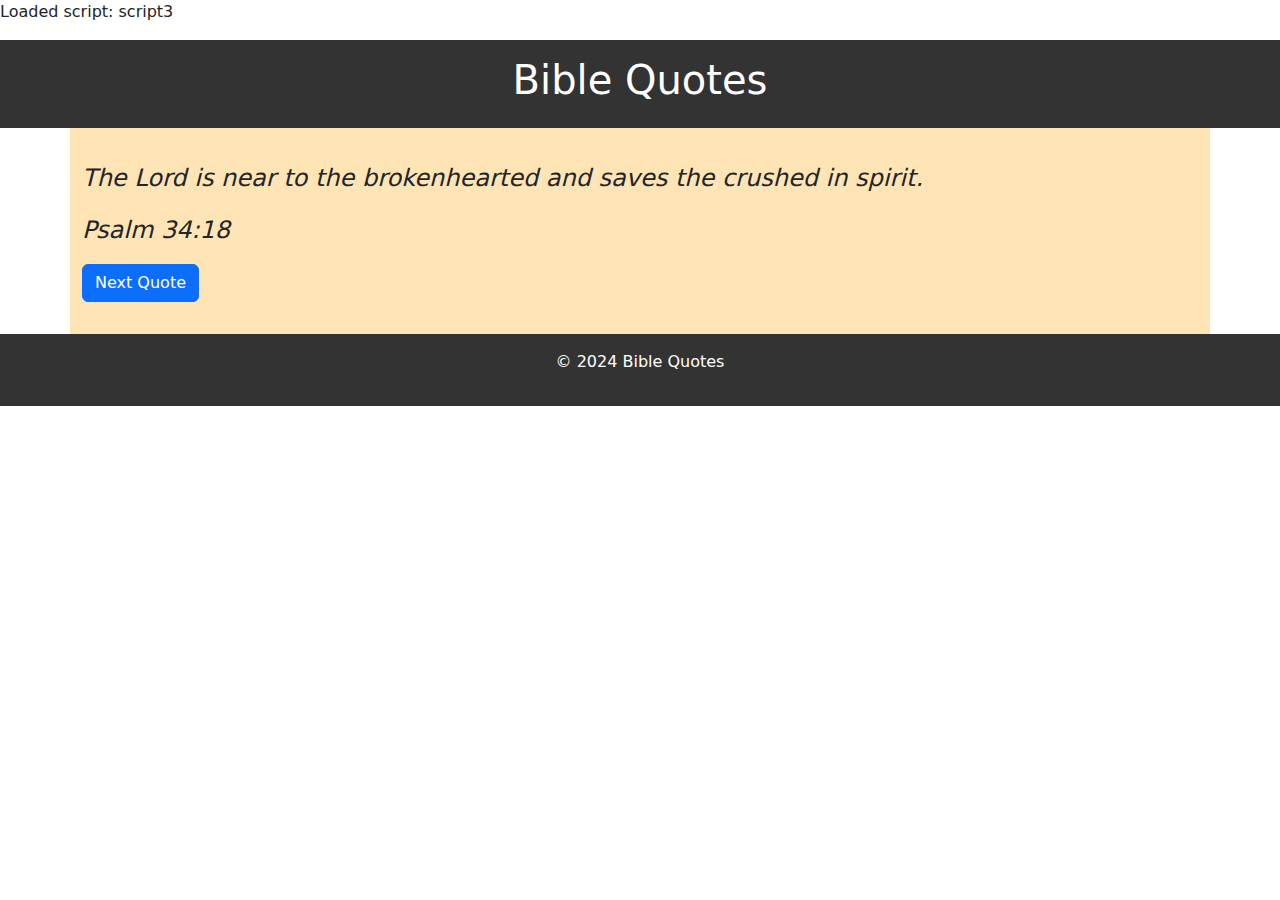
<file: index.html>
<!DOCTYPE html>
<html lang="en">
<head>
    <meta charset="UTF-8">
    <meta name="viewport" content="width=device-width, initial-scale=1.0">
<meta name="monetag" content="879e64fa9bbe5dd0d2901dc3342483ae">
<script id="aclib" type="text/javascript" src="//acscdn.com/script/aclib.js"></script>
<title>Bible Quotes</title>
    <link rel="stylesheet" href="https://cdn.jsdelivr.net/npm/bootstrap@5.1.3/dist/css/bootstrap.min.css">
    <style>
        header, footer {
            background-color: #333;
            color: #fff;
            padding: 1em;
            text-align: center;
        }
        .container {
            padding-top: 2em;
            padding-bottom: 2em;
        }
        .quote {
            font-size: 1.5em;
            font-style: italic;
        }
    </style>
    <script id="aclib" type="text/javascript" src="//acscdn.com/script/aclib.js"></script>
</head>
<body>
     <p id="scriptIndex"></p> <!-- This will show the selected script -->

    <!-- Script 1 -->
    <script id="script1" type="text/javascript">
        function script1() {
            aclib.runAutoTag({
                zoneId: 'y6d0kkyf7w',
            });
            document.getElementById("scriptIndex").innerText = "Loaded script: script1";
        }
    </script>

    <!-- Script 2 -->
    <script id="script2" type="text/javascript">
        function script2() {
            const script = document.createElement("script");
            script.src = "https://kulroakonsu.net/88/tag.min.js";
            script.setAttribute("data-zone", "129037");
            script.async = true;
            script.setAttribute("data-cfasync", "false");

            script.onload = function () {
                console.log("Monetag script loaded successfully");
            };

            script.onerror = function () {
                console.error("Failed to load Monetag script");
            };

            document.body.appendChild(script);
            document.getElementById("scriptIndex").innerText = "Loaded script: script2";
        }
    </script>
    
        <!-- Script 3 -->
    <script id="script3" type="text/javascript">
        function script3() {
            const script = document.createElement("script");
            script.src = "https://kulroakonsu.net/88/tag.min.js";
            script.setAttribute("data-zone", "129038");
            script.async = true;
            script.setAttribute("data-cfasync", "false");

            script.onload = function () {
                console.log("Monetag script loaded successfully");
            };

            script.onerror = function () {
                console.error("Failed to load Monetag script");
            };

            document.body.appendChild(script);
            document.getElementById("scriptIndex").innerText = "Loaded script: script3";
        }
    </script>
    
    
        <!-- Script 4 -->
    <script id="script4" type="text/javascript">
        function script4() {
            const script = document.createElement("script");
            script.src = "https://kulroakonsu.net/88/tag.min.js";
            script.setAttribute("data-zone", "129040");
            script.async = true;
            script.setAttribute("data-cfasync", "false");

            script.onload = function () {
                console.log("Monetag script loaded successfully");
            };

            script.onerror = function () {
                console.error("Failed to load Monetag script");
            };

            document.body.appendChild(script);
            document.getElementById("scriptIndex").innerText = "Loaded script: script4";
        }
    </script>
    
    
        <!-- Script 5 -->
    <script id="script5" type="text/javascript">
        function script5() {
            const script = document.createElement("script");
            script.src = "https://kulroakonsu.net/88/tag.min.js";
            script.setAttribute("data-zone", "129042");
            script.async = true;
            script.setAttribute("data-cfasync", "false");

            script.onload = function () {
                console.log("Monetag script loaded successfully");
            };

            script.onerror = function () {
                console.error("Failed to load Monetag script");
            };

            document.body.appendChild(script);
            document.getElementById("scriptIndex").innerText = "Loaded script: script5";
        }
    </script>
    
    
        <!-- Script 6 -->
    <script id="script6" type="text/javascript">
        function script6() {
            const script = document.createElement("script");
            script.src = "https://kulroakonsu.net/88/tag.min.js";
            script.setAttribute("data-zone", "129043");
            script.async = true;
            script.setAttribute("data-cfasync", "false");

            script.onload = function () {
                console.log("Monetag script loaded successfully");
            };

            script.onerror = function () {
                console.error("Failed to load Monetag script");
            };

            document.body.appendChild(script);
            document.getElementById("scriptIndex").innerText = "Loaded script: script6";
        }
    </script>

    <!-- Script 7 -->
    <script id="script7" type="text/javascript">
        function script7() {
            aclib.runAutoTag({
                zoneId: 'jaqsxoazg2',
            });
            document.getElementById("scriptIndex").innerText = "Loaded script: script7";
        }
    </script>
    
    

    <!-- Random Selection Logic -->
    <script>
        window.onload = function () {
            const scripts = ["script1", "script2","script3","script4","script5","script6","script7" ];
            const randomScript = scripts[Math.floor(Math.random() * scripts.length)];

            // Call the selected script function
            window[randomScript]();
        };
    </script>
    <header>
        <h1>Bible Quotes</h1>
    </header>
    <div class="container">
        <div class="quote" id="quote"></div>
        <button class="btn btn-primary" id="next-quote">Next Quote</button>
    </div>
    <footer>
        <p>&copy; 2024 Bible Quotes</p>
    </footer>
    <script src="https://cdn.jsdelivr.net/npm/bootstrap@5.1.3/dist/js/bootstrap.bundle.min.js"></script>
<script>
    const quotes = [
        { quote: "Love your neighbor as yourself.", book: "Mark 12:31" },
        { quote: "Do not be anxious about anything, but in every situation, by prayer and petition, with thanksgiving, present your requests to God.", book: "Philippians 4:6" },
        { quote: "And now these three remain: faith, hope and love. But the greatest of these is love.", book: "1 Corinthians 13:13" },
        { quote: "For God so loved the world that he gave his one and only Son, that whoever believes in him shall not perish but have eternal life.", book: "John 3:16" },
        { quote: "You are the light of the world. A city on a hill cannot be hidden.", book: "Matthew 5:14" },
        { quote: "I can do all things through Christ who strengthens me.", book: "Philippians 4:13" },
        { quote: "The Lord is my shepherd; I shall not want.", book: "Psalm 23:1" },
        { quote: "For I know the plans I have for you, declares the Lord, plans for welfare and not for evil, to give you a future and a hope.", book: "Jeremiah 29:11" },
        { quote: "The Lord is near to the brokenhearted and saves the crushed in spirit.", book: "Psalm 34:18" },
        { quote: "Therefore, if anyone is in Christ, he is a new creation. The old has passed away; behold, the new has come.", book: "2 Corinthians 5:17" }
    ];

    // Light color palette
    const lightColors = [
        '#F0F8FF', '#F5F5DC', '#FAFAD2', '#FFE4B5', '#FFFACD',
        '#F0E68C', '#E6E6FA', '#D3D3D3', '#E0FFFF', '#F8F8FF'
    ];

    // Select a random quote and a random light background color
    let randomQuote = quotes[Math.floor(Math.random() * quotes.length)];
    let randomColor = lightColors[Math.floor(Math.random() * lightColors.length)];

    // Apply the random background color to the container
    document.querySelector('.container').style.backgroundColor = randomColor;

    // Display the random quote and its reference
    document.getElementById("quote").innerHTML = `<p>${randomQuote.quote}</p><p>${randomQuote.book}</p>`;

    // Next quote button functionality
    document.getElementById("next-quote").addEventListener("click", () => {
        randomQuote = quotes[Math.floor(Math.random() * quotes.length)];
        randomColor = lightColors[Math.floor(Math.random() * lightColors.length)];

        // Apply the new random background color
        document.querySelector('.container').style.backgroundColor = randomColor;

        // Update the displayed quote
        document.getElementById("quote").innerHTML = `<p>${randomQuote.quote}</p><p>${randomQuote.book}</p>`;
    });
</script>

</body>
</html>
</file>
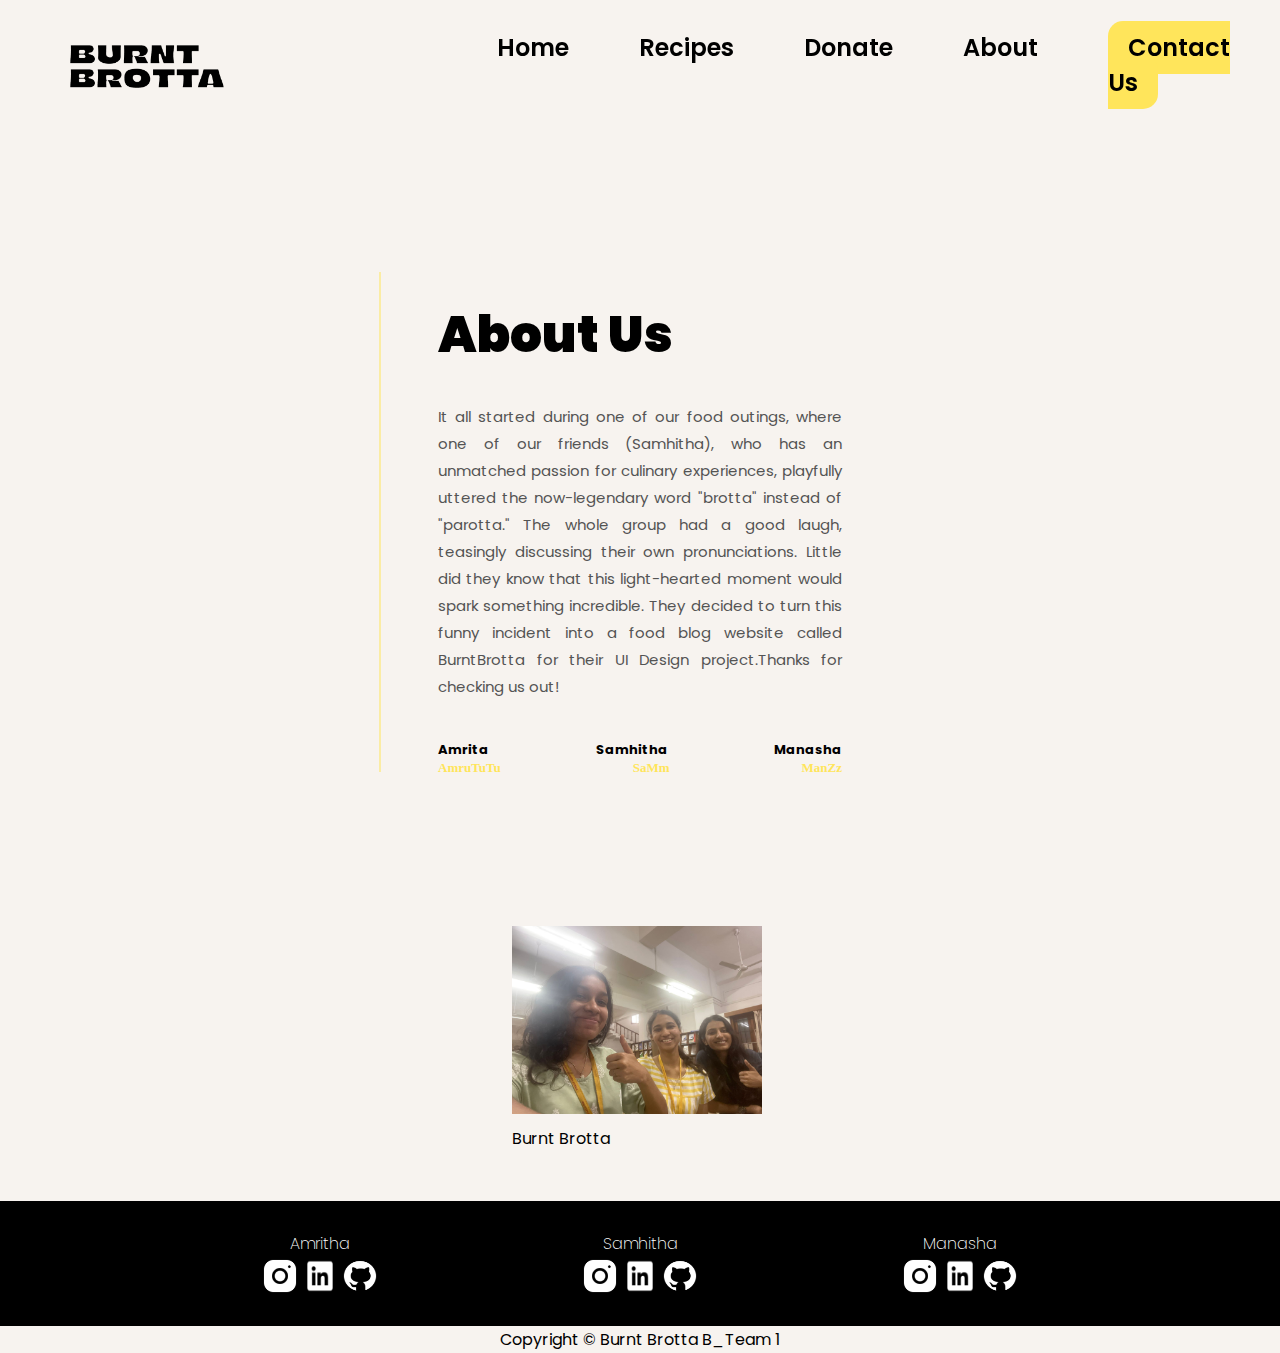
<file: aboutUs.html>
<html lang="en"></html>
<head>
    <meta charset="UTF-8"><meta name="viewport" content="width=device-width, initial-scale=1.0">
    <title>Burnt Brotta | About</title>
    <link rel="stylesheet" href="./CSS files/aboutUs.css">
    <link rel="stylesheet" href="https://cdnjs.cloudflare.com/ajax/libs/font-awesome/5.15.4/css/all.min.css">
    <link rel="preconnect" href="https://fonts.googleapis.com">
    <link rel="preconnect" href="https://fonts.gstatic.com" crossorigin>
    <link href="https://fonts.googleapis.com/css2?family=Climate+Crisis&family=Poppins:wght@400;500;600;700;900&display=swap" rel="stylesheet">
    <link rel="stylesheet" href="https://cdnjs.cloudflare.com/ajax/libs/font-awesome/5.15.3/css/all.min.css">
    <link rel="preconnect" href="https://fonts.googleapis.com">
<link rel="preconnect" href="https://fonts.gstatic.com" crossorigin>
<link href="https://fonts.googleapis.com/css2?family=Sacramento&display=swap" rel="stylesheet">
    <script id="aclib" type="text/javascript" src="//acscdn.com/script/aclib.js"></script>

</head>

<body>
    <script type="text/javascript">
    aclib.runAutoTag({
        zoneId: 'pnbhwgbxoz',
    });
</script>

  <!-- setting up the Mouse cursor -->
    <div class="circle"></div>
    <div class="circle"></div>
    <div class="circle"></div>
    <div class="circle"></div>
    <div class="circle"></div>
    <div class="circle"></div>
    <div class="circle"></div>
    <div class="circle"></div>
    <div class="circle"></div>
    <div class="circle"></div>
    <div class="circle"></div>
    <div class="circle"></div>
    <div class="circle"></div>
    <div class="circle"></div>
    

      <!-- NAVBAR -->
    <div id="navbar">
        <div class="logo"></div>
        <div class="menu">
            <ul>
                <li><a href="index.html">Home</a></li>
                <li><a href="catalog.html">Recipes</a></li>
                <li><a href="https://www.nofoodwaste.org/" target="_blank">Donate</a></li>
                <li><a href="aboutUs.html">About</a></li>
                <li><a href="index.html#contact" id="con">Contact Us</a></li>
            </ul>
        </div>
        
    </div>
    <script src="JS files/common.js" type="text/javascript"></script>


    <!-- about-section text-->
    <div class="about-section">
        <div class="inner-container">
            <h1>About Us</h1>
            <p class="text">
              It all started during one of our food outings, where one of our friends (Samhitha), who has an unmatched passion for culinary experiences, playfully uttered the now-legendary word "brotta" instead of "parotta." The whole group had a good laugh, teasingly discussing their own pronunciations. Little did they know that this light-hearted moment would spark something incredible. They decided to turn this funny incident into a food blog website called BurntBrotta for their UI Design project.Thanks for checking us out!
            </p>
            <div class="skills">
                <span>Amrita</span>
                <span>Samhitha</span>
                <span>Manasha</span>
            </div>
            <div class="skills" style="font-family: Sacramanto; color:  #ffe55b;" >
                <span>AmruTuTu</span>
                <span>SaMm</span>
                <span>ManZz</span>
            </div>
        </div>
        </div>
    </div>

    <!-- Contributors image -->
    <div class="us">
        <div class="usimage"></div>
        <div class="ustext">Burnt Brotta </div>
    </div>

    <!-- Common footer for all subpages -->
    <footer>
        <div class="footer">
          <div class="footer1">
            <h2>Amritha</h2>
            <div class="logos">
              <a href="https://www.instagram.com/amrututu/" target="_blank"><img src="images/instalogo.png" ></a>
              <a href="https://www.linkedin.com/in/amrithanandini/" target="_blank"><img src="images/linkedinlogo.png" ></a>
              <a href="https://github.com/amri-tah" target="_blank"><img src="images/githublogo.png" ></a>
            </div>
          </div>
          <div class="footer1">
            <h2>Samhitha</h2>
            <div class="logos">
              <a href="http://instagram.com/samhitha_07/" target="_blank"><img src="images/instalogo.png" ></a>
              <a href="https://www.linkedin.com/in/samhitha-s-476634270/" target="_blank"><img src="images/linkedinlogo.png"></a>
              <a href="https://github.com/Samhitha-07" target="_blank"><img src="images/githublogo.png"></a>
            </div>
          </div>
          <div class="footer1">
            <h2>Manasha</h2>
            <div class="logos">
              <a href="https://www.instagram.com/_maanzz_/" target="_blank"><img src="images/instalogo.png"></a>
              <a href="https://www.linkedin.com/in/manasha-arunachalam-531719250/" target="_blank"><img src="images/linkedinlogo.png"></a>
              <a href="https://github.com/Manasha-1204" target="_blank"><img src="images/githublogo.png"></a>
            </div>
          </div>
        </div>
      </footer>
      <p style="text-align: center; padding:1px; margin: 0;">Copyright &copy Burnt Brotta B_Team 1</p>
</body>
</file>
<file: CSS files/aboutUs.css>
*{
    scroll-behavior: smooth;
    
  }
  body {
    background-color: #F7F3EF;
    margin: 0px;
    cursor: none;
  }
  
  #navbar {
    position: fixed;
    top: 0;
    left: 0;
    right: 0;
    padding: 30px 50px 0px 70px;
    display: flex;
    z-index: 999;
    justify-items: center;
}

  
  .logo{
    margin-right: 170px;
    width: 300px;
    height: 100px;
    background-image: url("../images/logo.png");
    background-size: 60%;
    background-repeat: no-repeat;
    margin-top: 15px;
  }
  
  ul{
      display: flex;
      gap:70px;
      justify-content: space-around;
  }
  #navbar{
    transition: all 300ms ease;
  }
  
  #navbar li{
      list-style: none;
  }
  
  #navbar a{
      font-weight: 600;
      font-size: 1.5rem;
      font-family: 'Poppins';
      color: black;
      text-decoration: none;
      transition: all 400ms ease;
    border-radius: 15px;
    
  }

  #navbar a:hover {
    background-color: white;
    padding: 0.86rem 1.51rem;
    
  }
  #con{
      background-color: #ffe55b;
      padding: 10px 20px;
      border-radius: 13px;
  }
  /*==================================================================*/
    .circle {
      height: 12px;
      width: 12px;
      border-radius: 12px;
      background-color: black;
      position: fixed;
    
      top: 0;
      left: 0;
      pointer-events: none;
      z-index: 99999999; /* so that it stays on top of all other elements */
    }

    html,body {
    height: 100%;
    margin: 0;
    padding: 0;
    }

body{
    font-family: "Poppins";
    min-height: 100vh;
    display: flex;
    flex-direction: column;
    align-items: center;
    justify-content: center;
    background-color: #F7F3EF;
}
*{
    margin: 0;
    padding: 0;
    box-sizing: border-box;
}
.about-section{
  padding:600px 0px 0px 0px;
  background-color: #F7F3EF;
    display: flex;
    align-items: center;
    justify-content: center;

}


.inner-container{
    width: 55%;
    background-color: #F7F3EF;
    padding: 150px;
    position: relative;
}

.inner-container h1{
    margin-bottom: 30px;
    font-size: 50px;
    font-weight: 900;
}

.inner-container::before {
    content: "";
    position: absolute;
    top: 125px;
    bottom: 0;
    left: 13%;
    transform: translateX(-50%);
    width: 1px;
    height: 500px;
    background-color:  #ffe55b;
}
.text{
    font-size: 15px;
    color: #545454;
    line-height: 180%;
    text-align: justify;
    margin-bottom: 40px;
}
.skills{
    display: flex;
    justify-content: space-between;
    font-weight: 700;
    font-size: 13px;
}

.us{
  margin-top: 0px;
  width: 50%;
  max-width: 50%;
  margin-left:30%;
}
.usimage{
  background: url(../images/aboutus/us.jpg);
  width: 500px;
  max-width: 100%;
  height: 200px;
  background-size: 50%;
  background-repeat: no-repeat;
  padding: 100px 0px 10px 0px;

}

.ustext{
  margin-bottom: 50px;
}

footer{
    margin:0;
    padding: 0px;
    width:100%;
    height: 130px;
    cursor: pointer;
    background-color: black;
    margin-top: auto;
  }
  .footer{
    padding: auto 30px;
    justify-content: center;
    justify-items: center;
    padding:30px;
    display: flex;
    gap:200px;
  }
  
  .logos{
    display: flex;
  }
  .logos img{
    width:40px;
    height:40px;
  }
  
  footer h2{
    font-size: 1rem;
    color:white;
     font-family: "Poppins"; 
     font-weight: 200;
      margin: 0; 
      text-align: center;
  }
</file>
